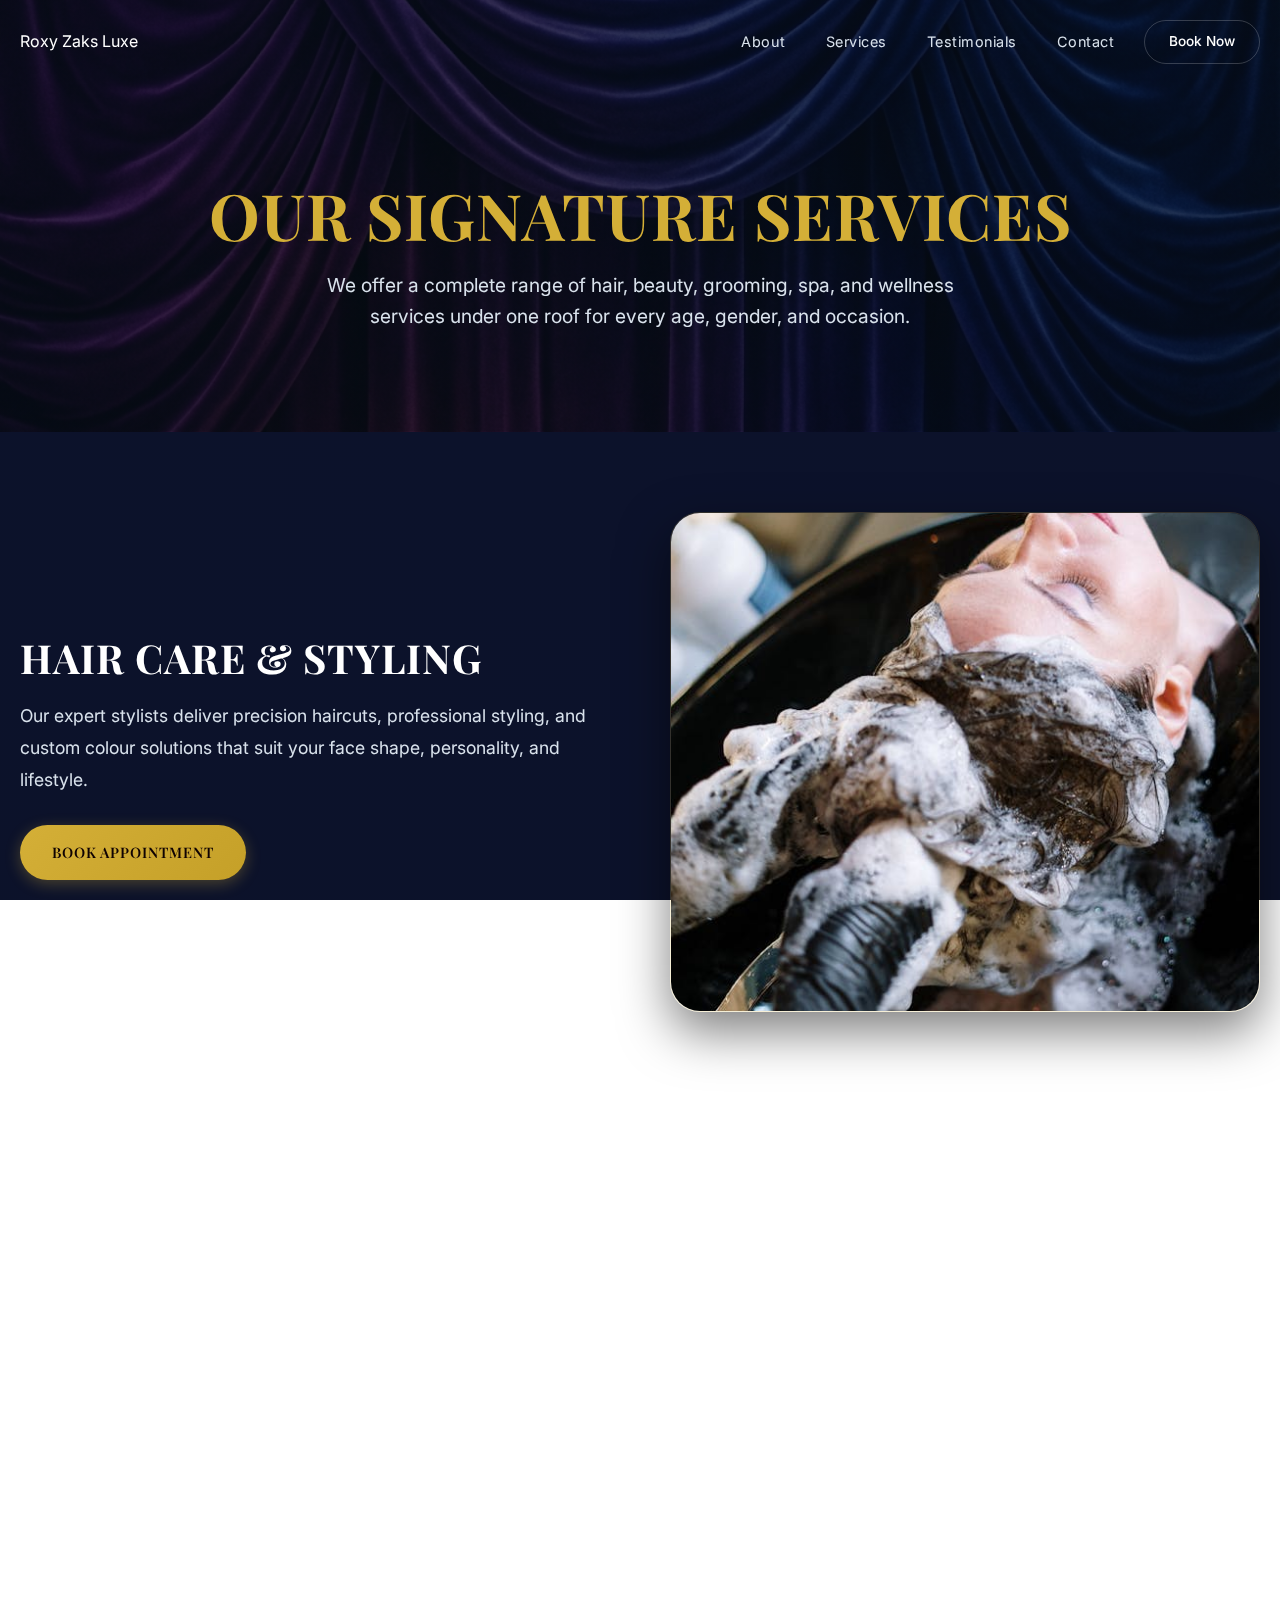
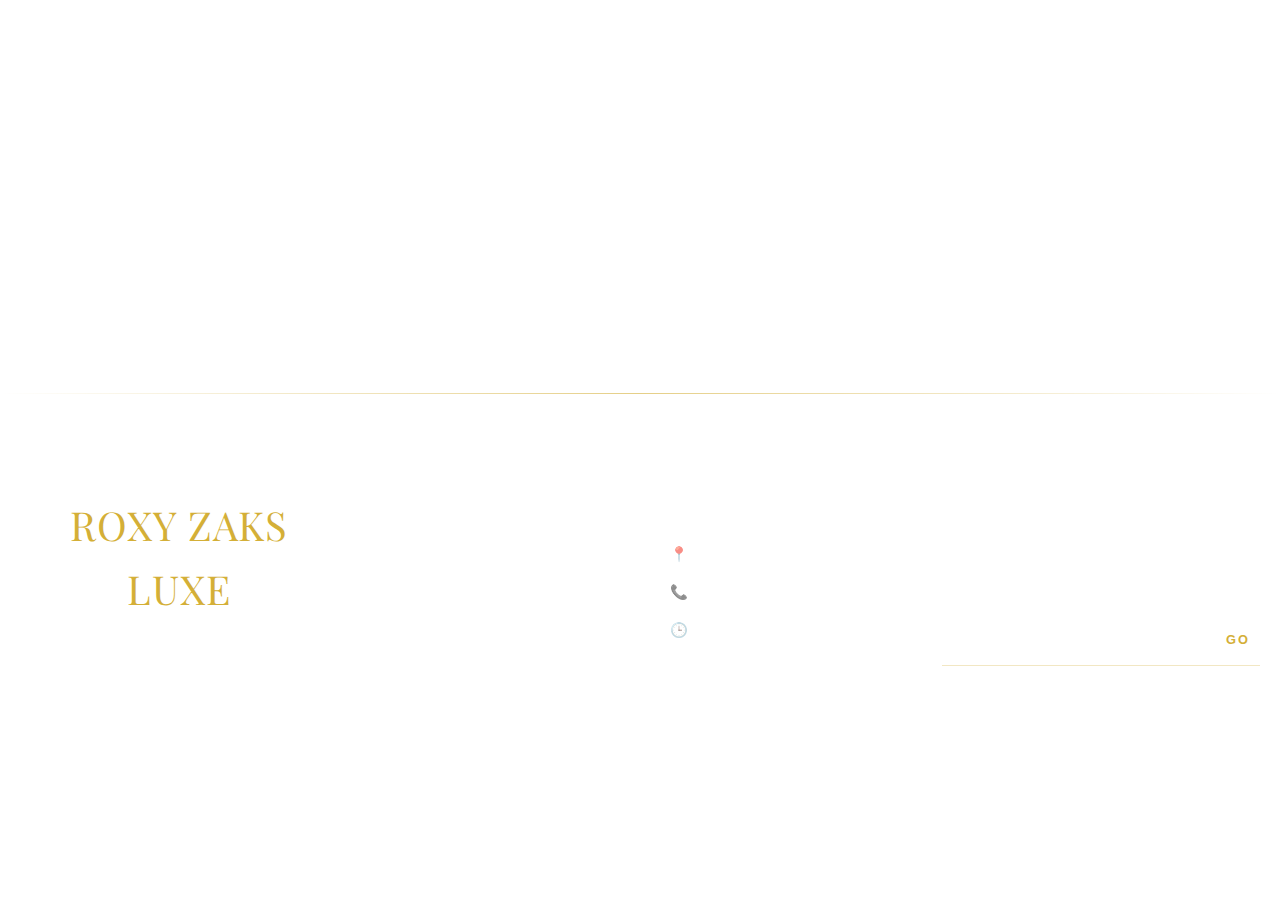
<file: services.html>
<!DOCTYPE html>
<html lang="en">

<head>
    <meta charset="UTF-8">
    <meta name="viewport" content="width=device-width, initial-scale=1.0">
    <title>Our Signature Services - Roxy Zaks Luxe</title>
    <meta name="description"
        content="Explore our complete range of premium hair, beauty, grooming, spa, and wellness services.">

    <!-- Fonts -->
    <link rel="preconnect" href="https://fonts.googleapis.com">
    <link rel="preconnect" href="https://fonts.gstatic.com" crossorigin>
    <link
        href="https://fonts.googleapis.com/css2?family=DM+Sans:wght@400;500;700&family=Inter:wght@300;400;500;600&family=Playfair+Display:ital,wght@0,400..900;1,400..900&display=swap"
        rel="stylesheet">

    <!-- Styles -->
    <link rel="stylesheet" href="style.css">
    <style>
        /* Specific Styles for Services Page */
        .services-hero {
            padding: 180px 0 100px;
            text-align: center;
            /* Custom Image Background */
            background: linear-gradient(rgba(6, 14, 23, 0.7), rgba(6, 14, 23, 0.7)), url('assets/images/services-bg.png');
            background-size: cover;
            background-position: center;
            background-attachment: fixed;
        }

        .services-hero h1 {
            font-size: 4rem;
            color: var(--color-accent);
            margin-bottom: 20px;
        }

        .services-hero p {
            max-width: 700px;
            margin: 0 auto;
            font-size: 1.2rem;
            color: var(--color-text-secondary);
        }

        .service-detail-section {
            padding: 80px 0;
            background-color: transparent;
            /* Allow body gradient to show */
        }

        .service-row {
            display: flex;
            align-items: center;
            gap: 60px;
            margin-bottom: 100px;
        }

        .service-row:nth-child(even) {
            flex-direction: row-reverse;
        }

        .service-detail-content {
            flex: 1;
        }

        .service-detail-content h3 {
            font-size: 2.5rem;
            color: var(--color-white);
            margin-bottom: 20px;
            position: relative;
        }

        .service-detail-content p {
            font-size: 1.1rem;
            color: var(--color-text-secondary);
            line-height: 1.8;
            margin-bottom: 30px;
        }

        .service-detail-image {
            flex: 1;
            height: 500px;
            position: relative;
        }

        .service-detail-image img {
            width: 100%;
            height: 100%;
            object-fit: cover;
            border-radius: 30px;
            box-shadow: 0 20px 50px rgba(0, 0, 0, 0.5);
            border: 1px solid rgba(212, 175, 55, 0.2);
        }

        @media (max-width: 900px) {

            .service-row,
            .service-row:nth-child(even) {
                flex-direction: column;
                gap: 40px;
            }

            .service-detail-image {
                width: 100%;
                height: 300px;
            }

            .services-hero h1 {
                font-size: 3rem;
            }
        }
    </style>
</head>

<body>

    <!-- Header -->
    <header>
        <div class="container nav-container">
            <a href="index.html" class="logo">Roxy Zaks Luxe</a>
            <nav class="nav-center">
                <ul class="nav-links">
                    <li><a href="index.html#about">About</a></li>
                    <li><a href="services.html" class="active">Services</a></li>
                    <li><a href="index.html#testimonials">Testimonials</a></li>
                    <li><a href="index.html#contact">Contact</a></li>
                </ul>
            </nav>
            <div class="nav-right">
                <a href="#booking" class="btn-navbar">Book Now</a>
                <div class="mobile-menu-btn">☰</div>
            </div>
        </div>
    </header>

    <!-- Services Hero -->
    <section class="services-hero fade-up">
        <div class="container">
            <h1>Our Signature Services</h1>
            <p>We offer a complete range of hair, beauty, grooming, spa, and wellness services under one roof for every
                age, gender, and occasion.</p>
        </div>
    </section>

    <!-- Services List -->
    <section class="service-detail-section">
        <div class="container">

            <!-- Hair Care & Styling -->
            <div class="service-row fade-up">
                <div class="service-detail-content">
                    <h3>Hair Care & Styling</h3>
                    <p>Our expert stylists deliver precision haircuts, professional styling, and custom colour solutions
                        that suit your face shape, personality, and lifestyle.</p>
                    <a href="#booking" class="btn btn-gold">Book Appointment</a>
                </div>
                <div class="service-detail-image">
                    <img src="assets/images/service-hair.jpg" alt="Hair Care">
                </div>
            </div>

            <!-- Hair Treatments -->
            <div class="service-row fade-up">
                <div class="service-detail-content">
                    <h3>Hair Treatments</h3>
                    <p>Revive and repair your hair with advanced treatments designed to restore strength, shine, and
                        manageability.</p>
                    <a href="#booking" class="btn btn-gold">Book Appointment</a>
                </div>
                <div class="service-detail-image">
                    <img src="assets/images/service-body.jpg" alt="Hair Treatments">
                    <!-- Reusing placeholder if needed, or specific one -->
                </div>
            </div>

            <!-- Beauty & Makeup -->
            <div class="service-row fade-up">
                <div class="service-detail-content">
                    <h3>Beauty & Makeup</h3>
                    <p>Enhance your natural beauty with professional makeup and skincare services tailored for every
                        occasion.</p>
                    <a href="#booking" class="btn btn-gold">Book Appointment</a>
                </div>
                <div class="service-detail-image">
                    <img src="assets/images/service-facial.jpg" alt="Beauty & Makeup">
                </div>
            </div>

            <!-- Spa & Wellness -->
            <div class="service-row fade-up">
                <div class="service-detail-content">
                    <h3>Spa & Wellness</h3>
                    <p>Relax and recharge with our therapeutic spa services designed to relieve stress and rejuvenate
                        your body and mind.</p>
                    <a href="#booking" class="btn btn-gold">Book Appointment</a>
                </div>
                <div class="service-detail-image">
                    <img src="assets/images/service-nail.jpg" alt="Spa & Wellness">
                </div>
            </div>

            <!-- Grooming Services -->
            <div class="service-row fade-up">
                <div class="service-detail-content">
                    <h3>Grooming Services</h3>
                    <p>Our exceptional grooming services focus on clean, confident, and modern looks as the preference.
                    </p>
                    <a href="#booking" class="btn btn-gold">Book Appointment</a>
                </div>
                <div class="service-detail-image">
                    <img src="assets/images/hero-poster.jpg" alt="Grooming Services">
                </div>
            </div>

        </div>
    </section>

    <!-- Premium Footer -->
    <footer class="premium-footer">
        <div class="container">
            <div class="footer-grid">
                <!-- Col 1: Brand -->
                <div class="footer-col">
                    <a href="index.html" class="footer-logo">Roxy Zaks Luxe</a>
                    <p class="footer-desc">Experience the pinnacle of hair and beauty luxury. Where artistry meets
                        relaxation, 24 hours a day.</p>
                </div>

                <!-- Col 2: Quick Links -->
                <div class="footer-col">
                    <h4>Explore</h4>
                    <ul class="footer-links">
                        <li><a href="index.html#about">About Us</a></li>
                        <li><a href="services.html">Our Services</a></li>
                        <li><a href="index.html#locations">Locations</a></li>
                        <li><a href="index.html#contact">Contact</a></li>
                    </ul>
                </div>

                <!-- Col 3: Contact & Hours -->
                <div class="footer-col footer-contact">
                    <h4>Visit Us</h4>
                    <p>📍 Mavoor Road, Kozhikode</p>
                    <p>📞 95449 34422</p>
                    <p>🕒 Open 24/7</p>
                </div>

                <!-- Col 4: Newsletter -->
                <div class="footer-col">
                    <h4>Stay Connected</h4>
                    <p class="footer-desc">Subscribe for exclusive offers and beauty tips.</p>
                    <form class="newsletter-form" onsubmit="event.preventDefault(); alert('Subscribed!');">
                        <input type="email" placeholder="Your Email" class="newsletter-input" required>
                        <button type="submit" class="btn-small-gold">Go</button>
                    </form>
                </div>
            </div>

            <div class="footer-bottom">
                <p>&copy; 2024 Roxy Zaks Luxe Salon. All Rights Reserved.</p>
            </div>
        </div>
    </footer>

    <!-- Booking Modal -->
    <div id="bookingModal" class="modal">
        <div class="modal-content">
            <span class="close-modal">&times;</span>
            <h2 class="modal-title">Book Your Experience</h2>
            <form id="bookingForm">
                <div class="form-group">
                    <label for="name">Full Name</label>
                    <input type="text" id="name" class="form-control" placeholder="Your Name" required>
                </div>
                <div class="form-group">
                    <label for="phone">Phone Number</label>
                    <input type="tel" id="phone" class="form-control" placeholder="Your Number" required>
                </div>
                <div class="form-group">
                    <label for="service">Service</label>
                    <select id="service" class="form-control">
                        <option value="Hair Cut & Styling">Hair Cut & Styling</option>
                        <option value="Hair Treatment">Hair Treatment</option>
                        <option value="Beauty & Makeup">Beauty & Makeup</option>
                        <option value="Spa & Wellness">Spa & Wellness</option>
                        <option value="Other">Other</option>
                    </select>
                </div>
                <div class="form-group">
                    <label for="date">Preferred Date</label>
                    <input type="date" id="date" class="form-control" required>
                </div>
                <button type="submit" class="btn btn-gold btn-submit">Submit Request</button>
            </form>
        </div>
    </div>

    <script src="script.js"></script>
</body>

</html>
</file>
<file: style.css>
/* 
   Roxy Zaks Luxe Salon - Luxury Design System 
   Inspired by kellsalon.com
*/

:root {
  /* Colors - Dark Navy & Gold Theme */
  --color-bg-primary: #060e17;
  /* Deep Navy (Almost Black) */
  --color-bg-secondary: #102a43;
  /* Rich Navy Highlight */
  --color-text-primary: #ffffff;
  --color-text-secondary: #d9e2ec;
  /* Soft Blue-Grey Text */
  --color-accent: #d4af37;
  /* Pure Gold */
  --color-accent-light: #f5e1a4;
  /* Light Gold */
  --color-dark: #060e17;
  /* Base Dark Panel */
  --color-white: #ffffff;
  --color-border: rgba(212, 175, 55, 0.4);
  /* Stronger Gold Border for contrast */

  /* Typography */
  --font-heading: 'Playfair Display', serif;
  /* Premium Font */
  --font-body: 'Inter', sans-serif;

  /* Spacing */
  --spacing-container: 120px;
  --spacing-section: 120px;
  /* Increased for Luxury breathing room */
}

/* Reset & Base */
* {
  box-sizing: border-box;
  margin: 0;
  padding: 0;
}



body {
  font-family: var(--font-body);
  /* Global Gradient Background */
  background: radial-gradient(circle at 40% 50%, #0c122b 0%, #0c122a 100%);
  background-attachment: fixed;
  color: var(--color-text-primary);
  line-height: 1.6;
  overflow-x: hidden;
  width: 100%;
  min-height: 100vh;
  /* Ensure width constraint */
}

html {
  overflow-x: hidden;
  /* Double safety */
}

h1,
h2,
h3,
h4,
h5,
h6 {
  font-family: var(--font-heading);
  font-weight: 700;
  /* Bold for impact */
  color: var(--color-text-primary);
  line-height: 1.1;
  text-transform: uppercase;
  /* Requested Capital Letters */
  letter-spacing: 1px;
}

a {
  text-decoration: none;
  color: inherit;
  transition: opacity 0.3s ease;
}

/* Utilities */
.container {
  max-width: 1280px;
  margin: 0 auto;
  padding: 0 20px;
}

.section {
  padding: var(--spacing-section) 0;
}

.text-center {
  text-align: center;
}

.uppercase {
  text-transform: uppercase;
  letter-spacing: 2px;
  font-size: 0.9rem;
}

/* Buttons */
.btn {
  display: inline-block;
  padding: 16px 32px;
  border-radius: 30px;
  font-family: var(--font-heading);
  font-weight: 500;
  text-transform: uppercase;
  letter-spacing: 1px;
  font-size: 0.9rem;
  transition: all 0.3s ease;
  cursor: pointer;
}

.btn:hover {
  transform: translateY(-3px);
  /* Consistent lift for all buttons */
  box-shadow: 0 10px 20px rgba(0, 0, 0, 0.1);
  /* Subtle shadow on lift */
}

.btn-primary {
  background-color: var(--color-dark);
  color: var(--color-white);
  border: 1px solid var(--color-dark);
}

.btn-primary:hover {
  background-color: transparent;
  color: var(--color-dark);
}

.btn-outline {
  background-color: transparent;
  border: 1px solid var(--color-dark);
  color: var(--color-dark);
}

/* Gold Button */
.btn-gold {
  background: linear-gradient(135deg, #d4af37 0%, #c5a028 100%);
  color: #0f0202;
  border: none;
  font-weight: 600;
  box-shadow: 0 4px 15px rgba(212, 175, 55, 0.3);
  position: relative;
  overflow: hidden;
  z-index: 1;
}

.btn-gold::before {
  content: '';
  position: absolute;
  top: 0;
  left: 0;
  width: 100%;
  height: 100%;
  background: linear-gradient(135deg, #e6cfa3 0%, #d4af37 100%);
  z-index: -1;
  transition: opacity 0.4s ease;
  opacity: 0;
}

.btn-gold:hover {
  transform: translateY(-3px);
  box-shadow: 0 10px 30px rgba(212, 175, 55, 0.4);
  color: #0f0202;
}

.btn-gold:hover::before {
  opacity: 1;
}

header {
  position: fixed;
  top: 0;
  width: 100%;
  background-color: transparent;
  /* backdrop-filter: blur(0px); Removed for performance */
  z-index: 1000;
  border-bottom: none;
  padding: 20px 0;
  transition: background-color 0.3s ease;
}

header.scrolled {
  background-color: rgba(15, 2, 2, 0.5);
  /* Lighter/Transparent Glass */
  /* High transparency "Glass" */
  backdrop-filter: blur(12px);
  /* Strong blur to keep text readable */
  border-bottom: 1px solid rgba(212, 175, 55, 0.1);
  /* Subtle gold border */
}

.nav-container {
  display: flex;
  justify-content: space-between;
  align-items: center;
  height: auto;
}

.logo {
  display: flex;
  align-items: center;
}

.logo-img {
  height: 50px;
  /* Adjust based on navbar height */
  width: auto;
  /* Gold Filter to ensure any PNG turns into a luxurious gold */
  filter: brightness(0) saturate(100%) invert(76%) sepia(35%) saturate(798%) hue-rotate(359deg) brightness(92%) contrast(89%);
  transition: transform 0.3s ease;
  border: 1px solid var(--color-accent);
  padding: 5px;
  border-radius: 5px;
}

.logo:hover .logo-img {
  transform: scale(1.05);
  filter: brightness(0) saturate(100%) invert(86%) sepia(15%) saturate(998%) hue-rotate(339deg) brightness(102%) contrast(99%);
  /* Brighter gold on hover */
}

.nav-center {
  flex: 1;
  display: flex;
  justify-content: flex-end;
  padding-right: 30px;
}

.nav-links {
  display: flex;
  gap: 40px;
  list-style: none;
  /* No dots */
}

.nav-links a {
  font-size: 0.9rem;
  font-weight: 400;
  color: var(--color-text-secondary);
  transition: color 0.3s ease;
  letter-spacing: 0.5px;
  /* Added for clarity */
}

.nav-links a:hover {
  color: var(--color-text-primary);
}

.nav-links a::after {
  display: none;
}

.nav-right {
  display: flex;
  align-items: center;
  gap: 20px;
}

.btn-navbar {
  display: inline-block;
  padding: 10px 24px;
  border-radius: 50px;
  border: 1px solid rgba(255, 255, 255, 0.2);
  color: var(--color-white);
  font-size: 0.85rem;
  font-weight: 500;
  transition: all 0.3s ease;
}

.btn-navbar:hover {
  background-color: var(--color-white);
  color: var(--color-dark);
  border-color: var(--color-white);
}

/* Mobile Menu Toggle */
.mobile-menu-btn {
  display: none;
  font-size: 1.5rem;
  cursor: pointer;
  color: var(--color-text-primary);
  z-index: 1001;
  /* Ensure above active menu */
}

/* Responsive Nav Logic */
@media (max-width: 900px) {
  .mobile-menu-btn {
    display: block;
  }

  .nav-center {
    position: fixed;
    top: 0;
    right: 0;
    height: 100vh;
    width: 300px;
    background: rgba(6, 14, 23, 0.95);
    backdrop-filter: blur(20px);
    border-left: 1px solid rgba(212, 175, 55, 0.2);
    transform: translateX(100%);
    /* Hidden by default */
    transition: transform 0.4s cubic-bezier(0.4, 0, 0.2, 1);
    z-index: 999;
    padding-top: 100px;
    display: block;
    /* Override flex */
  }

  .nav-center.active {
    transform: translateX(0);
    /* Slide in */
    box-shadow: -10px 0 30px rgba(0, 0, 0, 0.5);
  }

  .nav-links {
    flex-direction: column;
    gap: 30px;
    align-items: center;
    width: 100%;
  }

  .nav-links a {
    font-size: 1.2rem;
    color: var(--color-white);
  }
}

/* Hero Section */
.hero {
  min-height: 100vh;
  display: flex;
  align-items: center;
  position: relative;
  overflow: hidden;
  /* background-color: var(--color-bg-primary); */
}

.video-background {
  position: absolute;
  top: 0;
  left: 0;
  width: 100%;
  height: 100%;
  z-index: 0;
}

.video-background video {
  width: 100%;
  height: 100%;
  object-fit: cover;
}

.video-overlay {
  position: absolute;
  top: 0;
  left: 0;
  width: 100%;
  height: 100%;
  background: linear-gradient(to right, rgba(6, 14, 23, 0.9), rgba(6, 14, 23, 0.4));
  /* Gradient to ensure text readability */
  z-index: 1;
}


/* Hero Section - Right Aligned Video */
/* --- High-Fashion Hero Theme --- */

.hero {
  position: relative;
  min-height: 100vh;
  display: flex;
  align-items: center;
  overflow: hidden;
  /* Deep Midnight Blue/Purple Gradient Background */
  /* background: radial-gradient(circle at 40% 50%, #2a1b3d 0%, #0a0510 100%); */
  padding-top: 80px;
}

/* Background Blue Tint (optional extra depth) */
.hero-background-blue {
  position: absolute;
  top: 0;
  left: 0;
  width: 100%;
  height: 100%;
  background-image: url('./assets/images/image.png');
  /* If user provides bg */
  background-size: cover;
  background-position: center;
  opacity: 0.6;
  z-index: 0;
}

.hero-content-split {
  display: grid;
  grid-template-columns: 1fr 1fr;
  /* Split Layout */
  width: 100%;
  max-width: 1300px;
  margin: 0 auto;
  align-items: center;
  position: relative;
  z-index: 2;
  padding: 0 40px;
  gap: 60px;
}

/* --- Fashion Typography --- */

.hero-text-fashion {
  text-align: left;
}

.fashion-title {
  font-family: 'Playfair Display', serif;
  /* Elegant Serif */
  font-size: 5rem;
  line-height: 1.0;
  margin-bottom: 40px;
  text-transform: uppercase;
}

.line-gold {
  display: block;
  color: #cda45e;
  /* Matte Gold from reference */
  background: linear-gradient(135deg, #e4c585 0%, #cda45e 100%);
  -webkit-background-clip: text;
  background-clip: text;
  -webkit-text-fill-color: transparent;
  margin-bottom: 10px;
}

.line-white {
  display: block;
  color: #fff;
  font-weight: 400;
  /* Thinner elegant look */
}

/* --- Rectangular Buttons --- */
.hero-buttons {
  display: flex;
  gap: 20px;
}

.btn-gold-rect {
  background: #cda45e;
  color: #000;
  padding: 15px 35px;
  font-family: 'Inter', sans-serif;
  font-weight: 600;
  text-transform: uppercase;
  font-size: 0.9rem;
  letter-spacing: 1px;
  border: none;
  transition: all 0.3s ease;
  cursor: pointer;
  /* Sharp corners as per reference */
  border-radius: 2px;
}

.btn-gold-rect:hover {
  background: #fff;
  color: #000;
  box-shadow: 0 0 20px rgba(205, 164, 94, 0.4);
}

.btn-outline-rect {
  background: transparent;
  color: #fff;
  border: 1px solid rgba(255, 255, 255, 0.3);
  padding: 15px 35px;
  font-family: 'Inter', sans-serif;
  font-weight: 500;
  text-transform: uppercase;
  font-size: 0.9rem;
  letter-spacing: 1px;
  transition: all 0.3s ease;
  border-radius: 2px;
}

.btn-outline-rect:hover {
  border-color: #cda45e;
  color: #cda45e;
}

/* --- 3D Flying Video Card --- */
.hero-video-3d {
  perspective: 1500px;
  /* Deep perspective */
  display: flex;
  justify-content: center;
}

.video-card-3d {
  width: 100%;
  max-width: 600px;
  aspect-ratio: 16/9;
  position: relative;
  /* The Magic 3D Rotate */
  transform: rotateY(-10deg) rotateX(2deg) scale(1.02);
  transform-style: preserve-3d;
  box-shadow: -30px 30px 60px rgba(0, 0, 0, 0.5),
    inset 0 0 0 2px rgba(255, 255, 255, 0.1);
  /* Outer shadow + Inner glass border */
  border-radius: 10px;
  transition: transform 0.5s ease-out;
  cursor: pointer;
  background: #000;
}

.video-card-3d:hover {
  transform: rotateY(0deg) rotateX(0deg) scale(1.02);
  /* Straighten slightly on hover */
  box-shadow: -20px 20px 40px rgba(0, 0, 0, 0.4),
    0 0 30px rgba(205, 164, 94, 0.3);
  /* Gold Glow */
}

.video-card-3d video {
  width: 100%;
  height: 100%;
  object-fit: cover;
  border-radius: 10px;
  border: 1px solid rgba(205, 164, 94, 0.5);
}

.video-card-3d::after {
  content: '';
  position: absolute;
  top: 0;
  left: 0;
  width: 100%;
  height: 100%;
  background: linear-gradient(135deg, rgba(10, 40, 100, 0.4) 0%, rgba(20, 20, 60, 0.1) 100%);
  border-radius: 10px;
  z-index: 1;
  pointer-events: none;
}

/* Play Icon Overlay */
.play-icon-3d {
  position: absolute;
  top: 50%;
  left: 50%;
  transform: translate(-50%, -50%) translateZ(50px);
  /* Float above */
  width: 60px;
  height: 60px;
  background: rgba(255, 255, 255, 0.2);
  backdrop-filter: blur(5px);
  border-radius: 50%;
  display: flex;
  justify-content: center;
  align-items: center;
  border: 1px solid rgba(255, 255, 255, 0.5);
  pointer-events: none;
  z-index: 10;
}

.play-icon-3d::after {
  content: '';
  width: 0;
  height: 0;
  border-top: 10px solid transparent;
  border-bottom: 10px solid transparent;
  border-left: 15px solid #fff;
  margin-left: 5px;
}

/* Responsive */
@media (max-width: 1024px) {
  .hero-content {
    grid-template-columns: 1fr;
    /* Stack */
    text-align: center;
    padding-top: 40px;
  }

  .hero-text {
    text-align: center;
    order: 2;
    width: 100%;
    /* Reset to full width on mobile/tablet */
    max-width: 100%;
    align-items: center;
    /* Center align flex items if any */
  }

  .hero-media {
    order: 1;
    margin-bottom: 40px;
  }

  .video-frame {
    width: 100%;
    height: auto;
    aspect-ratio: 16 / 9;
    /* Enforce Landscape Ratio on Mobile */
    border-radius: 20px;
    /* Match Desktop Premium Style */
    max-width: 100%;
  }

  .hero-buttons {
    justify-content: center;
  }

  .hero h1 {
    font-size: 3rem;
  }
}

/* Responsive Button Adjustments */
@media (max-width: 480px) {
  .hero-buttons {
    flex-direction: row !important;
    /* Force Side-by-Side */
    width: 100%;
    gap: 8px;
    /* Minimal gap */
    justify-content: center;
    padding: 0 10px;
    /* Prevent edge touching */
  }

  /* Target specific buttons to ensure override */
  .hero-buttons .btn-gold,
  .hero-buttons .btn-outline {
    width: auto !important;
    flex: 1;
    /* Equal flexible width */
    padding: 12px 10px !important;
    /* Comfortable padding */
    font-size: 0.8rem !important;
    /* Legible premium size */
    white-space: nowrap;
    height: 44px;
    /* Standard touch target */
    display: flex;
    justify-content: center;
    align-items: center;
  }

  /* Smooth Reading adjustments */
  .hero h1 {
    font-size: 2.2rem;
    /* Much smaller for mobile reading */
    line-height: 1.2;
    margin-bottom: 20px;
  }

  .hero-subtitle {
    font-size: 1rem;
    margin-bottom: 20px;
  }
}

.btn-peach:hover {
  background-color: #e5c1a0;
  transform: translateY(-2px);
}

.btn-outline-light {
  display: inline-block;
  padding: 16px 32px;
  border-radius: 30px;
  font-family: var(--font-heading);
  font-weight: 500;
  font-size: 0.9rem;
  color: var(--color-white);
  border: 1px solid rgba(255, 255, 255, 0.3);
  transition: all 0.3s ease;
}

.btn-outline-light:hover {
  background-color: rgba(255, 255, 255, 0.1);
  border-color: var(--color-white);
}

/* Removed .hero-media and .video-container as they are no longer used */

/* Decorative Sun/Flower Icon (approximation) */
.hero-media::before {
  content: '☀';
  font-size: 4rem;
  color: #ffcc00;
  position: absolute;
  bottom: 0px;
  left: -20px;
  z-index: 10;
  animation: spin 10s linear infinite;
  background-color: #fff;
  border-radius: 50%;
  width: 80px;
  height: 80px;
  display: flex;
  justify-content: center;
  align-items: center;
  box-shadow: 0 4px 10px rgba(0, 0, 0, 0.05);
}

@keyframes spin {
  from {
    transform: rotate(0deg);
  }

  to {
    transform: rotate(360deg);
  }
}

/* Responsive */
@media (max-width: 900px) {
  .hero-grid {
    grid-template-columns: 1fr;
    text-align: center;
  }

  .hero-text {
    max-width: 100%;
    margin-bottom: 40px;
  }

  .hero-buttons {
    justify-content: center;
  }

  .hero h1 {
    font-size: 3rem;
  }

  .video-container {
    max-width: 100%;
  }
}


/* Brand Partners */
.brands-section {
  padding: 40px 0;
  overflow: hidden;
  overflow: hidden;
  background-color: transparent;
}

.brands-marquee {
  width: 100%;
  overflow: hidden;
  white-space: nowrap;
  mask-image: linear-gradient(to right, transparent, black 10%, black 90%, transparent);
}

.brands-track {
  display: inline-flex;
  gap: 80px;
  animation: scroll 30s linear infinite;
  align-items: center;
  /* will-change removed to reduce memory usage */
}

/* Services Section */
.services-section {
  padding: 100px 0;
  /* Custom Image Background */
  background: linear-gradient(rgba(6, 14, 23, 0.8), rgba(6, 14, 23, 0.8)), url('./assets/images/services-bg.png');
  background-size: cover;
  background-position: center;
  background-attachment: fixed;
  overflow: hidden;
}

.services-track {
  display: flex;
  gap: 30px;
  width: max-content;
  animation: scroll-left 40s linear infinite;
  padding-left: 20px;
  /* will-change removed to reduce memory usage */
}

/* Pause animation on hover */
.services-track:hover {
  animation-play-state: paused;
}

.service-card-modern {
  width: 350px;
  height: 450px;
  border-radius: 30px;
  overflow: hidden;
  position: relative;
  box-shadow: 0 10px 30px rgba(0, 0, 0, 0.05);
  flex-shrink: 0;
  transition: transform 0.3s ease;
}

.service-card-modern:hover {
  transform: translateY(-10px);
}

.service-card-modern img {
  width: 100%;
  height: 100%;
  object-fit: cover;
  filter: grayscale(100%);
  transition: filter 0.5s ease, transform 0.5s ease;
}

.service-card-modern:hover img {
  filter: grayscale(0%);
  transform: scale(1.05);
}


.service-overlay {
  position: absolute;
  bottom: 30px;
  left: 0;
  width: 100%;
  display: flex;
  justify-content: center;
  z-index: 2;
}

.pill-btn {
  background-color: rgba(255, 255, 255, 0.2);
  backdrop-filter: blur(10px);
  border: 1px solid rgba(255, 255, 255, 0.4);
  color: var(--color-white);
  padding: 12px 30px;
  border-radius: 50px;
  font-family: var(--font-heading);
  font-size: 1.1rem;
  cursor: pointer;
  transition: background-color 0.3s ease, color 0.3s ease;
  text-transform: capitalize;
  text-decoration: none;
  font-weight: 500;
}

.service-card-modern:hover .pill-btn {
  background-color: var(--color-white);
  color: var(--color-dark);
}

/* Premium About Us Section */
/* Premium About Us Section */
.about-section {
  padding: 120px 0;
  /* Curtain 2 */
  background: linear-gradient(rgba(16, 42, 67, 0.9), rgba(6, 14, 23, 0.9)), url('./assets/images/curtain-bg-2.png');
  background-size: cover;
  background-position: center;
  background-attachment: fixed;
  color: var(--color-white);
  overflow: hidden;
}



.about-container {
  display: flex;
  align-items: center;
  gap: 80px;
  position: relative;
}

.about-content {
  flex: 1;
  z-index: 2;
}

.about-label {
  display: inline-block;
  font-family: var(--font-heading);
  color: var(--color-accent);
  text-transform: uppercase;
  letter-spacing: 2px;
  font-size: 0.9rem;
  margin-bottom: 20px;
  position: relative;
  padding-left: 50px;
}

.about-label::before {
  content: '';
  position: absolute;
  left: 0;
  top: 50%;
  width: 40px;
  height: 1px;
  background-color: var(--color-accent);
}

.about-title-premium {
  font-family: var(--font-heading);
  font-size: 3.5rem;
  line-height: 1.2;
  margin-bottom: 30px;
  background: linear-gradient(135deg, #fff 0%, #eaddcf 100%);
  -webkit-background-clip: text;
  background-clip: text;
  -webkit-text-fill-color: transparent;

}

.about-desc-premium {
  font-size: 1.1rem;
  line-height: 1.8;
  color: rgba(255, 255, 255, 0.8);
  margin-bottom: 40px;
  font-weight: 300;
}

.about-image-wrapper {
  flex: 1;
  position: relative;
  height: 600px;
}

.about-img-main {
  width: 100%;
  height: 100%;
  object-fit: cover;
  border-radius: 20px;
  position: relative;
  z-index: 2;
  box-shadow: 0 20px 50px rgba(0, 0, 0, 0.5);
}

.about-img-border {
  position: absolute;
  top: 30px;
  left: 30px;
  width: 100%;
  height: 100%;
  border: 2px solid rgba(212, 175, 55, 0.3);
  border-radius: 20px;
  z-index: 1;
  transition: transform 0.6s ease;
}

.about-container:hover .about-img-border {
  transform: translate(15px, 15px);
}

@media (max-width: 900px) {
  .about-container {
    flex-direction: column;
    gap: 50px;
    text-align: center;
  }

  .about-label {
    padding-left: 0;
  }

  .about-label::before {
    display: none;
  }

  .about-title-premium {
    font-size: 2.5rem;
  }

  .about-image-wrapper {
    height: 400px;
    width: 100%;
  }

  .about-img-border {
    display: none;
    /* Simplify for mobile */
  }
}


/* Keyframes */

/* Keyframes - Hardware Accelerated */
@keyframes scroll {
  0% {
    transform: translate3d(0, 0, 0);
  }

  100% {
    transform: translate3d(-50%, 0, 0);
  }
}

@keyframes scroll-left {
  0% {
    transform: translate3d(0, 0, 0);
  }

  100% {
    transform: translate3d(-50%, 0, 0);
  }
}

/* Adjust based on track length */


/* About Section */
.about-section {
  text-align: center;
  padding-bottom: 0;
}

.about-title {
  font-size: 3rem;
  margin-bottom: 30px;
}

.about-description {
  max-width: 900px;
  margin: 0 auto 60px;
  font-size: 1.1rem;
  line-height: 1.8;
  color: var(--color-text-primary);
}

.team-image-container {
  width: 100%;
  border-radius: 30px 30px 0 0;
  overflow: hidden;
  margin-top: 40px;
  max-height: 600px;
  /* Adjust as needed */
}

.team-image {
  width: 100%;
  height: 100%;
  object-fit: cover;
  display: block;
}

/* Locations Section */
.locations-section {
  background-color: transparent;
  padding-top: 80px;
  padding-bottom: 80px;
}

.locations-title {
  font-size: 3rem;
  margin-bottom: 60px;
  color: var(--color-text-primary);
  /* White */
}

/* Locations Section - Horizontal Accordion */
.locations-section {
  background-color: transparent;
  padding: 100px 0;
}

.locations-title {
  font-size: 3.5rem;
  margin-bottom: 60px;
  color: var(--color-text-primary);
  text-shadow: 0 4px 10px rgba(0, 0, 0, 0.5);
}

.locations-accordion {
  display: flex;
  width: 100%;
  height: 600px;
  /* Tall enough for impact */
  gap: 10px;
  max-width: 1400px;
  /* Wider to allow stretch */
  margin: 0 auto;
}

.acc-item {
  position: relative;
  flex: 1;
  /* All items start equal */
  border-radius: 40px;
  overflow: hidden;
  cursor: pointer;
  transition: flex 0.6s cubic-bezier(0.25, 1, 0.5, 1);
  isolation: isolate;
  /* Create new stacking context */
  box-shadow: 0 10px 30px rgba(0, 0, 0, 0.3);
}

/* Hover State: The hovered item expands */
.acc-item:hover {
  flex: 3;
  /* Be 3x wider than others */
}

/* Background Image */
.acc-bg {
  position: absolute;
  top: 0;
  left: 0;
  width: 100%;
  height: 100%;
  object-fit: cover;
  z-index: -1;
  filter: brightness(0.6) grayscale(100%);
  /* Dark & Grayscale initially */
  transition: filter 0.6s ease, transform 0.6s ease;
}

.acc-item:hover .acc-bg {
  filter: brightness(0.8) grayscale(0%);
  /* Colorize and brighten on hover */
  transform: scale(1.05);
  /* Subtle zoom */
}

/* Content Container */
.acc-content {
  position: absolute;
  bottom: 0;
  left: 0;
  width: 100%;
  padding: 40px;
  background: linear-gradient(to top, rgba(0, 0, 0, 0.9), transparent);
  color: var(--color-white);
  transform: translateY(0);
  transition: all 0.5s ease;
  /* Alignment Fixes */
  display: flex;
  flex-direction: column;
  justify-content: flex-end;
  align-items: flex-start;
  text-align: left;
}

/* Header (Always Visible) */
.acc-header {
  display: flex;
  align-items: center;
  gap: 15px;
  margin-bottom: 10px;
  white-space: nowrap;
  /* Prevent breaking when compressed */
}

.acc-num {
  font-size: 1.2rem;
  font-family: var(--font-heading);
  color: var(--color-accent);
  /* Gold number */
  border: 1px solid var(--color-accent);
  border-radius: 50%;
  width: 40px;
  height: 40px;
  display: flex;
  justify-content: center;
  align-items: center;
}

.acc-header h3 {
  font-size: 1.8rem;
  margin: 0;
  text-transform: uppercase;
  letter-spacing: 1px;
  transform-origin: left;
  transition: all 0.5s ease;

  /* Hidden by default */
  opacity: 0;
  max-width: 0;
  overflow: hidden;
  white-space: nowrap;
}

/* Show on hover or active */
.acc-item:hover .acc-header h3,
.acc-item.active .acc-header h3 {
  opacity: 1;
  max-width: 300px;
  /* Animate width revealing */
  margin-left: 10px;
}

/* Content Body (Hidden initially or very standard) */
.acc-body {
  max-height: 0;
  overflow: hidden;
  opacity: 0;
  transition: all 0.5s ease;
}

.acc-body p {
  font-size: 1rem;
  color: rgba(255, 255, 255, 0.9);
  margin-bottom: 20px;
  line-height: 1.6;
  max-width: 400px;
}

/* Expansion Logic */
.acc-item:hover .acc-body {
  max-height: 200px;
  opacity: 1;
  margin-top: 20px;
}

.btn-location-visit {
  display: inline-block;
  color: var(--color-accent);
  font-weight: 600;
  text-transform: uppercase;
  letter-spacing: 1px;
  font-size: 0.9rem;
  border-bottom: 1px solid var(--color-accent);
  padding-bottom: 5px;
}

.btn-location-visit:hover {
  color: var(--color-white);
  border-color: var(--color-white);
}


/* Hack for non-hovered items (Mobile Touch) or Default Active State? 
   Actually, CSS 'hover' works for desktop. 
   For visuals, maybe make the header Vertical when compressed? 
*/

/* If compressed, rotate text? Hard to detect 'compressed' without JS or :not(:hover). */
/* Let's keep it simple: Just squashed text is okay, OR we use writing-mode for compressed? */
/* A cleaner approach is to hide the title when REALLY small, but flexbox usually handles resizing nicely. 
   We will rely on the expansion.
*/


/* Responsive Stack for Mobile */
@media (max-width: 900px) {
  .locations-accordion {
    flex-direction: column;
    height: auto;
  }

  .acc-item {
    width: 100%;
    height: 120px;
    /* Collapsed height */
    flex: none;
    /* Disable flex growing logic for height if we want accordion stack */
    /* OR keep flex growing but in column direction */
  }

  /* Vertical Accordion on Mobile */
  .locations-accordion {
    height: 600px;
    flex-direction: column;
  }

  .acc-item {
    width: 100%;
    flex: 1;
  }

  .acc-item:hover {
    flex: 3;
  }

  .acc-header h3 {
    font-size: 1.5rem;
  }
}

@media (max-width: 600px) {

  /* On very small screens, maybe just stack them normally without accordion effect? 
       Or keep vertical accordion, it's nice. */
  .locations-title {
    font-size: 2.5rem;
  }
}




/* Highlights Section (Why Us) */
/* Highlights Section (Why Us) - Premium Redesign */
.highlights-section {
  background: linear-gradient(rgba(6, 14, 23, 0.85), rgba(6, 14, 23, 0.85)), url('./assets/images/curtain-bg-2.png');
  background-size: cover;
  background-position: center;
  background-attachment: fixed;
  /* subtle radial for depth */
  position: relative;
  padding: 100px 0;
  overflow: hidden;
}

/* Decorative backdrop glow */
.highlights-section::before {
  content: '';
  position: absolute;
  top: 50%;
  left: 50%;
  transform: translate(-50%, -50%);
  width: 600px;
  height: 600px;
  background: radial-gradient(circle, rgba(212, 175, 55, 0.05) 0%, transparent 70%);
  border-radius: 50%;
  z-index: 0;
}

.highlights-title {
  font-size: 3.5rem;
  margin-bottom: 80px;
  color: var(--color-accent);
  /* Gold Title */
  text-transform: uppercase;
  letter-spacing: 2px;
  position: relative;
  z-index: 1;
  text-shadow: 0 4px 15px rgba(212, 175, 55, 0.2);
}

.highlights-grid {
  display: grid;
  grid-template-columns: repeat(auto-fit, minmax(280px, 1fr));
  gap: 30px;
  position: relative;
  z-index: 1;
  perspective: 1000px;
  /* For subtle 3D hover effects */
}

/* Glassmorphism Card */
.highlight-card {
  background: rgba(255, 255, 255, 0.03);
  /* Very subtle glass */
  backdrop-filter: blur(10px);
  -webkit-backdrop-filter: blur(10px);
  border: 1px solid rgba(212, 175, 55, 0.1);
  border-radius: 20px;
  padding: 40px 30px;
  text-align: center;
  transition: all 0.4s cubic-bezier(0.175, 0.885, 0.32, 1.275);
  /* Bouncy */
  cursor: default;
  box-shadow: 0 4px 30px rgba(0, 0, 0, 0.1);
}

.highlight-card:hover {
  transform: translateY(-10px) scale(1.02);
  border-color: rgba(212, 175, 55, 0.4);
  box-shadow: 0 20px 40px rgba(0, 0, 0, 0.4), 0 0 20px rgba(212, 175, 55, 0.1);
  background: rgba(255, 255, 255, 0.05);
}

/* Icon Container */
.h-icon {
  font-size: 2.5rem;
  margin-bottom: 25px;
  display: inline-flex;
  justify-content: center;
  align-items: center;
  width: 80px;
  height: 80px;
  border-radius: 50%;
  background: linear-gradient(135deg, rgba(212, 175, 55, 0.1), transparent);
  border: 1px solid rgba(212, 175, 55, 0.3);
  color: var(--color-accent);
  transition: all 0.4s ease;
}

.highlight-card:hover .h-icon {
  transform: scale(1.1) rotate(5deg);
  border-color: var(--color-accent);
  box-shadow: 0 0 15px rgba(212, 175, 55, 0.3);
}

.highlight-card h3 {
  font-size: 1.5rem;
  margin-bottom: 15px;
  color: var(--color-text-primary);
  font-family: var(--font-heading);
  letter-spacing: 0.5px;
  transition: color 0.3s ease;
}

.highlight-card:hover h3 {
  color: var(--color-accent);
}

.highlight-card p {
  font-size: 1rem;
  line-height: 1.7;
  color: var(--color-text-secondary);
  opacity: 0.8;
}

/* Moments of Us Section */
.moments-section {
  /* Curtain 1 (Services BG for continuity) */
  background: linear-gradient(rgba(6, 14, 23, 0.9), rgba(6, 14, 23, 0.9)), url('./assets/images/services-bg.png');
  background-size: cover;
  background-position: center;
  background-attachment: fixed;
  padding: 100px 0;
  overflow: hidden;
  color: #fff;
}

.moments-container {
  display: flex;
  align-items: center;
  gap: 60px;
}

.moments-content {
  flex: 1;
  max-width: 400px;
}

.moments-title {
  font-size: 3.5rem;
  line-height: 1.1;
  margin-bottom: 20px;
}

.moments-desc {
  font-size: 1.1rem;
  color: var(--color-text-secondary);
  margin-bottom: 40px;
}

.moments-gallery {
  flex: 1.5;
  display: flex;
  gap: 20px;
  height: 600px;
  overflow: hidden;
  position: relative;
  mask-image: linear-gradient(to bottom, transparent, black 10%, black 90%, transparent);
  /* Fade edges */
  -webkit-mask-image: linear-gradient(to bottom, transparent, black 10%, black 90%, transparent);
}

.marquee-col {
  flex: 1;
  position: relative;
  overflow: hidden;
}

.marquee-track {
  display: flex;
  flex-direction: column;
  gap: 20px;
  width: 100%;
}

.marquee-track img {
  width: 100%;
  border-radius: 12px;
  display: block;
  object-fit: cover;
}

/* Animations */
.marquee-up .marquee-track {
  animation: scrollUp 20s linear infinite;
}

.marquee-down .marquee-track {
  animation: scrollDown 25s linear infinite;
}

@keyframes scrollUp {
  0% {
    transform: translateY(0);
  }

  100% {
    transform: translateY(-50%);
  }

  /* Assumes track is duplicated 2x height */
}

@keyframes scrollDown {
  0% {
    transform: translateY(-50%);
  }

  100% {
    transform: translateY(0%);
  }
}

@media (max-width: 900px) {
  .moments-container {
    flex-direction: column;
    text-align: center;
  }

  .moments-content {
    max-width: 100%;
  }

  .moments-gallery {
    width: 100%;
    height: 400px;
  }
}

.about-grid {
  display: grid;
  grid-template-columns: 1fr 1fr;
  gap: 60px;
  align-items: center;
}

.about-content h1 {
  font-size: 3rem;
  margin-bottom: 30px;
}

.highlight-list li {
  margin-bottom: 15px;
  display: flex;
  align-items: center;
  gap: 10px;
}

.highlight-list li::before {
  content: '✦';
  color: var(--color-accent);
}

/* Contact */
.contact-section {
  /* Curtain 1 */
  background: linear-gradient(rgba(6, 14, 23, 0.92), rgba(6, 14, 23, 0.95)), url('./assets/images/services-bg.png');
  background-size: cover;
  background-position: center;
  background-attachment: fixed;
  color: var(--color-white);
  text-align: center;
  position: relative;
  border-top: 1px solid rgba(212, 175, 55, 0.1);
}

.contact-section h1 {
  color: var(--color-white);
  font-size: 3.5rem;
  margin-bottom: 20px;
}

.contact-info {
  margin-top: 40px;
  font-size: 1.25rem;
}

.branches-grid {
  display: grid;
  grid-template-columns: repeat(auto-fit, minmax(150px, 1fr));
  gap: 20px;
  margin-top: 60px;
  opacity: 0.8;
}


/* Premium Contact Card - Split Layout */
.premium-contact-card {
  background: rgba(255, 255, 255, 0.02);
  backdrop-filter: blur(20px);
  -webkit-backdrop-filter: blur(20px);
  padding: 0;
  /* Clear padding for grid/flex layout */
  border-radius: 20px;
  border: 1px solid rgba(212, 175, 55, 0.2);
  max-width: 900px;
  margin: 0 auto 80px;
  position: relative;
  overflow: hidden;
  box-shadow: 0 30px 60px rgba(0, 0, 0, 0.6);
  display: flex;
  flex-direction: row;
  align-items: stretch;
}

.premium-contact-card::before {
  content: '';
  position: absolute;
  top: 0;
  left: 0;
  width: 100%;
  height: 4px;
  background: linear-gradient(90deg, transparent, var(--color-accent), transparent);
}

.contact-card-left,
.contact-card-right {
  padding: 60px 40px;
  flex: 1;
  display: flex;
  flex-direction: column;
  justify-content: center;
}

.contact-card-left {
  background: rgba(0, 0, 0, 0.3);
  text-align: right;
  border-right: 1px solid rgba(212, 175, 55, 0.1);
  align-items: flex-end;
}

.contact-card-right {
  text-align: left;
  align-items: flex-start;
}

.premium-contact-card h3 {
  font-family: var(--font-heading);
  font-size: 1.8rem;
  color: #fff;
  margin-bottom: 20px;
  letter-spacing: 1px;
}

.premium-contact-card p {
  font-size: 1.1rem;
  color: rgba(255, 255, 255, 0.7);
  line-height: 1.8;
  font-weight: 300;
}

.contact-highlight {
  font-family: var(--font-heading);
  font-size: 2.5rem;
  color: var(--color-accent);
  /* Gold */
  margin-bottom: 10px;
  display: block;
}

.contact-web {
  color: rgba(255, 255, 255, 0.5) !important;
  font-weight: 500;
  font-size: 0.9rem;
  letter-spacing: 2px;
  text-transform: uppercase;
  transition: color 0.3s;
}

.contact-web:hover {
  color: var(--color-accent) !important;
}

/* Mobile Stack */
@media (max-width: 768px) {
  .premium-contact-card {
    flex-direction: column;
  }

  .contact-card-left {
    text-align: center;
    align-items: center;
    border-right: none;
    border-bottom: 1px solid rgba(212, 175, 55, 0.1);
  }

  .contact-card-right {
    text-align: center;
    align-items: center;
  }
}

/* Testimonials Section (Client Love) */
.testimonials-section {
  /* Curtain 2 */
  background: linear-gradient(rgba(6, 14, 23, 0.88), rgba(6, 14, 23, 0.9)), url('./assets/images/curtain-bg-2.png');
  background-size: cover;
  background-position: center;
  background-attachment: fixed;
  padding-bottom: 80px;
  position: relative;
  overflow: hidden;
}

/* 3-Card Carousel Styles */
.testimonials-slider-container {
  position: relative;
  max-width: 1200px;
  margin: 60px auto 0;
  padding: 0 80px;
  /* Increased for arrow buttons */
}

.testimonials-track {
  display: flex;
  transition: transform 0.5s cubic-bezier(0.2, 0.8, 0.2, 1);
  width: 100%;
}

/* Base Card Style (Grayscale & Smaller) */
.review-card {
  flex: 0 0 100%;
  /* Mobile: 1 card */
  width: 100%;
  padding: 40px 10px 20px;
  box-sizing: border-box;
  display: flex;
  flex-direction: column;
  align-items: center;
  transition: all 0.5s ease;

  /* Inactive State: Grayscale */
  filter: grayscale(100%) opacity(0.6);
  transform: scale(0.9);

  /* Reset Card Props */
  background: transparent;
  backdrop-filter: none;
  border: none;
  box-shadow: none;
}

/* Active Highlight Style */
.review-card.active {
  filter: grayscale(0%) opacity(1);
  transform: scale(1.05);
  /* Pop out */
  z-index: 5;
}

/* Desktop: 3 Cards per view */
@media (min-width: 992px) {
  .review-card {
    flex: 0 0 33.333%;
    padding: 40px 20px 20px;
  }
}

/* 1. Pop-out Avatar Circle */
.review-img-wrapper {
  z-index: 2;
  margin-bottom: -40px;
  /* Pull into the card body */
}

.review-avatar {
  width: 80px;
  height: 80px;
  border-radius: 50%;
  background: #102a43;
  /* Dark bg for emoji */
  border: 1px solid rgba(255, 255, 255, 0.5);
  /* Slight White Border */
  display: flex;
  align-items: center;
  justify-content: center;
  font-size: 2.5rem;
  box-shadow: 0 10px 20px rgba(0, 0, 0, 0.3);
}

/* 2. Colored Body Block (Premium Upgrade) */
.review-body {
  width: 100%;
  max-width: 600px;
  /* Rich Gradient Background: Deep Wine to Darker Shadow */
  background: linear-gradient(160deg, rgba(16, 42, 67, 0.9) 0%, rgba(6, 14, 23, 0.95) 100%);
  /* Rounded Top Corners */
  border-radius: 50px 50px 20px 20px;
  padding: 60px 40px 40px;
  text-align: center;
  position: relative;
  /* Complex Premium Shadow: Outer Drop + Inner Glow */
  box-shadow:
    0 20px 50px rgba(0, 0, 0, 0.6),
    inset 0 0 0 1px rgba(212, 175, 55, 0.2),
    /* Subtle Gold Stroke */
    inset 0 5px 20px rgba(255, 255, 255, 0.05);
  /* Top Highlight */
  border: none;
  /* Handled by inset shadow for smoothness */
}

/* 3. Quote Icons */
.quote-icon {
  display: block;
  font-family: 'Playfair Display', serif;
  font-size: 4rem;
  color: rgba(255, 255, 255, 0.2);
  line-height: 1;
  margin-bottom: 0px;
}

.quote-icon-end {
  display: block;
  font-family: 'Playfair Display', serif;
  font-size: 4rem;
  color: rgba(255, 255, 255, 0.2);
  line-height: 1;
  margin-top: 10px;
}

.review-text {
  font-family: 'Playfair Display', serif;
  font-style: italic;
  font-size: 1.2rem;
  color: #fff;
  line-height: 1.6;
  margin: 10px 0;
}

.reviewer h4 {
  color: var(--color-accent);
  font-size: 1.1rem;
  margin-bottom: 2px;
  text-transform: uppercase;
  letter-spacing: 1px;
}

.slider-btn {
  position: absolute;
  top: 50%;
  transform: translateY(-50%);
  background: rgba(212, 175, 55, 0.1);
  border: 1px solid var(--color-accent);
  color: var(--color-accent);
  width: 50px;
  height: 50px;
  border-radius: 50%;
  cursor: pointer;
  display: flex;
  align-items: center;
  justify-content: center;
  font-size: 1.2rem;
  transition: all 0.3s ease;
  z-index: 10;
}

.slider-btn:hover {
  background: var(--color-accent);
  color: #000;
}

.prev-btn {
  left: -20px;
}

.next-btn {
  right: -20px;
}

/* Desktop: Show partially next/prev or stick to 1 focus? 
   Let's stick to 1 focused premium card for text readability */
@media (min-width: 768px) {
  .prev-btn {
    left: -60px;
  }

  .next-btn {
    right: -60px;
  }
}

/* Remove awkward background on hover */
.review-card:hover {
  transform: translateY(-5px);
  /* Gentle lift only */
  /* No background change on the transparent wrapper */
}

/* Optional: Brighten the body slightly on hover */
.review-card:hover .review-body {
  filter: brightness(1.1);
  box-shadow:
    0 30px 60px rgba(0, 0, 0, 0.7),
    inset 0 0 0 1px rgba(212, 175, 55, 0.4),
    inset 0 5px 20px rgba(255, 255, 255, 0.1);
}

.stars {
  color: var(--color-accent);
  font-size: 1.5rem;
  margin-bottom: 20px;
  letter-spacing: 5px;
}

.review-text {
  font-family: var(--font-heading);
  font-style: italic;
  font-size: 1.1rem;
  color: #e0e0e0;
  line-height: 1.8;
  margin-bottom: 30px;
}

.reviewer h4 {
  color: var(--color-accent-light);
  font-size: 1rem;
  margin-bottom: 5px;
  text-transform: uppercase;
  letter-spacing: 1px;
}

.reviewer span {
  font-size: 0.85rem;
  color: rgba(255, 255, 255, 0.5);
  font-family: var(--font-body);
}

/* Footer Section */
footer {
  background-color: var(--color-dark);
  color: rgba(255, 255, 255, 0.5);
  padding: 40px 0;
  border-top: 1px solid rgba(255, 255, 255, 0.1);
  text-align: center;
  font-size: 0.9rem;
}

/* Animations */
.fade-up {
  opacity: 0;
  transform: translateY(20px);
  transition: opacity 0.8s ease, transform 0.8s ease;
  will-change: opacity, transform;
}

.fade-up.visible {
  opacity: 1;
  transform: translateY(0);
}

/* Booking Modal */
.modal {
  display: none;
  /* Hidden by default */
  position: fixed;
  z-index: 1000;
  left: 0;
  top: 0;
  width: 100%;
  height: 100%;
  overflow: auto;
  background-color: rgba(15, 2, 2, 0.9);
  /* Dark overlay */
  backdrop-filter: blur(5px);
  justify-content: center;
  align-items: center;
}

.modal-content {
  background: linear-gradient(135deg, #102a43 0%, #060e17 100%);
  margin: auto;
  padding: 40px;
  border: 1px solid rgba(212, 175, 55, 0.3);
  border-radius: 20px;
  width: 90%;
  max-width: 500px;
  box-shadow: 0 20px 50px rgba(0, 0, 0, 0.7);
  position: relative;
  text-align: center;
  animation: fadeIn 0.4s ease;
}

@keyframes fadeIn {
  from {
    opacity: 0;
    transform: translateY(-20px);
  }

  to {
    opacity: 1;
    transform: translateY(0);
  }
}

.close-modal {
  color: var(--color-accent);
  float: right;
  font-size: 28px;
  font-weight: bold;
  cursor: pointer;
  position: absolute;
  top: 15px;
  right: 20px;
  transition: color 0.3s;
}

.close-modal:hover {
  color: #fff;
}

.modal-title {
  font-family: var(--font-heading);
  color: var(--color-accent);
  font-size: 2rem;
  margin-bottom: 20px;
}

.form-group {
  margin-bottom: 20px;
  text-align: left;
}

.form-group label {
  display: block;
  color: #eaddcf;
  margin-bottom: 8px;
  font-size: 0.9rem;
  letter-spacing: 1px;
}

.form-control {
  width: 100%;
  padding: 12px 15px;
  border-radius: 10px;
  border: 1px solid rgba(212, 175, 55, 0.2);
  background: rgba(255, 255, 255, 0.05);
  color: #fff;
  font-family: var(--font-body);
  transition: border-color 0.3s, background 0.3s;
}

.form-control:focus {
  outline: none;
  border-color: var(--color-accent);
  background: rgba(255, 255, 255, 0.1);
}

.btn-submit {
  width: 100%;
  margin-top: 10px;
}

/* Responsive */
@media (max-width: 768px) {
  .hero h1 {
    font-size: 2.5rem;
  }

  .about-grid {
    grid-template-columns: 1fr;
  }

  .nav-links {
    position: fixed;
    top: 0;
    right: 0;
    height: 100vh;
    width: 250px;
    /* Slide-out drawer width */
    background: rgba(5, 1, 1, 0.98);
    /* Deep Maroon/Black background */
    display: flex;
    flex-direction: column;
    justify-content: center;
    align-items: center;
    gap: 30px;
    transform: translateX(100%);
    /* Hidden by default */
    transition: transform 0.4s cubic-bezier(0.4, 0, 0.2, 1);
    z-index: 9999;
    box-shadow: -10px 0 30px rgba(0, 0, 0, 0.5);
    border-left: 1px solid rgba(212, 175, 55, 0.2);
  }

  .nav-center.active .nav-links {
    transform: translateX(0);
    /* Slide in */
  }

  .nav-links li {
    opacity: 0;
    transform: translateX(20px);
    transition: all 0.4s ease 0.2s;
    /* Delay logic handled here */
  }

  .nav-center.active .nav-links li {
    opacity: 1;
    transform: translateX(0);
  }

  .mobile-menu-btn {
    display: block;
    z-index: 10000;
    /* Above menu */
    cursor: pointer;
    font-size: 1.5rem;
    color: var(--color-white);
  }

  .contact-section h1 {
    font-size: 2.5rem;
  }
}

/* Ultra-Premium Vogue Footer */
.premium-footer {
  background-color: transparent;
  /* Deepest Noir */
  color: #fff;
  padding: 100px 0 40px;
  position: relative;
  border-top: 1px solid transparent;
  background-image: none;
}

/* Gold Gradient Top Border */
.premium-footer::before {
  content: '';
  position: absolute;
  top: 0;
  left: 0;
  width: 100%;
  height: 1px;
  background: linear-gradient(90deg, transparent, #d4af37, transparent);
  opacity: 0.6;
}

.footer-grid {
  display: grid;
  grid-template-columns: 1.5fr 1fr 1fr 1.5fr;
  gap: 60px;
  margin-bottom: 80px;
}

.footer-col h4 {
  color: #fff;
  margin-bottom: 30px;
  font-family: var(--font-heading);
  font-size: 1.1rem;
  letter-spacing: 3px;
  text-transform: uppercase;
  font-weight: 400;
  /* Luxury often uses lighter weights */
}

.footer-logo {
  font-family: var(--font-heading);
  font-size: 2.5rem;
  margin-bottom: 25px;
  display: block;
  color: var(--color-accent);
  letter-spacing: 1px;
  text-transform: uppercase;
}

.footer-desc {
  color: rgba(255, 255, 255, 0.5);
  line-height: 1.8;
  margin-bottom: 20px;
  font-size: 0.9rem;
  font-weight: 300;
  letter-spacing: 0.5px;
  max-width: 300px;
}

.footer-links {
  list-style: none;
}

.footer-links li {
  margin-bottom: 15px;
}

.footer-links a {
  color: rgba(255, 255, 255, 0.6);
  transition: all 0.4s ease;
  font-size: 0.9rem;
  letter-spacing: 1px;
  text-transform: uppercase;
  font-size: 0.8rem;
}

.footer-links a:hover {
  color: var(--color-accent);
  padding-left: 10px;
}

.footer-contact p {
  color: rgba(255, 255, 255, 0.6);
  margin-bottom: 15px;
  display: flex;
  align-items: center;
  gap: 15px;
  font-size: 0.9rem;
  letter-spacing: 0.5px;
}

/* Minimalist Couture Input */
.newsletter-form {
  display: flex;
  gap: 0;
  margin-top: 25px;
  border-bottom: 1px solid rgba(212, 175, 55, 0.3);
  padding-bottom: 5px;
  transition: border-color 0.3s;
}

.newsletter-form:focus-within {
  border-bottom-color: var(--color-accent);
}

.newsletter-input {
  background: transparent;
  border: none;
  padding: 10px 0;
  color: #fff;
  flex: 1;
  font-family: var(--font-heading);
  letter-spacing: 1px;
  font-size: 1rem;
}

.newsletter-input::placeholder {
  color: rgba(255, 255, 255, 0.3);
  text-transform: uppercase;
  font-size: 0.8rem;
}

.newsletter-input:focus {
  outline: none;
  background: transparent;
}

.btn-small-gold {
  background: transparent;
  color: var(--color-accent);
  border: none;
  padding: 0 10px;
  cursor: pointer;
  font-weight: 600;
  text-transform: uppercase;
  letter-spacing: 2px;
  font-size: 0.8rem;
  transition: color 0.3s;
}

.btn-small-gold:hover {
  color: #fff;
  transform: none;
  /* Remove scale */
}

.footer-bottom {
  text-align: center;
  padding-top: 40px;
  border-top: 1px solid rgba(255, 255, 255, 0.03);
  color: rgba(255, 255, 255, 0.3);
  font-size: 0.75rem;
  text-transform: uppercase;
  letter-spacing: 2px;
}

@media (max-width: 900px) {
  .footer-grid {
    grid-template-columns: 1fr;
    gap: 60px;
    text-align: left;
    /* Keep left align for luxury feel even on mobile */
  }

  .footer-contact p {
    justify-content: flex-start;
  }

  .newsletter-form {
    flex-direction: row;
  }
}

/* --- Video Modal Styles --- */
.video-modal {
  position: fixed;
  top: 0;
  left: 0;
  width: 100%;
  height: 100%;
  /* Match Hero Gradient */
  background: radial-gradient(circle at 30% 30%, #102a43 0%, #060e17 100%);
  z-index: 10000;
  display: none;
  /* Hidden by default */
  justify-content: center;
  align-items: center;
  opacity: 0;
  transition: opacity 0.3s ease;
  backdrop-filter: blur(10px);
  /* Added blur for premium feel */
}

.video-modal.active {
  display: flex;
  opacity: 1;
}

.video-wrapper {
  width: 90%;
  max-width: 1000px;
  position: relative;
  /* Match .video-frame design */
  border-radius: 20px;
  border: 1px solid rgba(212, 175, 55, 0.6);
  box-shadow: 0 40px 80px rgba(0, 0, 0, 0.6);
  overflow: hidden;
}

.video-wrapper video {
  width: 100%;
  display: block;
  max-height: 80vh;
}

.close-video {
  position: absolute;
  top: 20px;
  right: 30px;
  color: #fff;
  font-size: 40px;
  font-weight: bold;
  cursor: pointer;
  transition: color 0.3s;
  z-index: 10001;
}

.close-video:hover {
  color: var(--color-accent);
}

/* Make Video Frame Clickable & Hover Effect */
.video-frame {
  cursor: pointer;
  transition: transform 0.4s ease, box-shadow 0.4s ease;
}

.video-frame:hover {
  transform: scale(1.02);
  box-shadow: 0 40px 80px rgba(0, 0, 0, 0.6);
}

.video-frame::after {
  content: '';
  position: absolute;
  top: 50%;
  left: 50%;
  transform: translate(-50%, -50%) scale(0);
  width: 80px;
  height: 80px;
  /* SVG Icon for perfect centering */
  background: rgba(212, 175, 55, 0.9) url("data:image/svg+xml,%3Csvg xmlns='http://www.w3.org/2000/svg' viewBox='0 0 24 24' fill='white'%3E%3Cpath d='M8 5v14l11-7z'/%3E%3C/svg%3E") no-repeat center center;
  background-size: 35px;
  border-radius: 50%;
  transition: transform 0.3s cubic-bezier(0.175, 0.885, 0.32, 1.275);
  z-index: 10;
  pointer-events: none;
  box-shadow: 0 10px 20px rgba(0, 0, 0, 0.3);
}

.video-frame:hover::after {
  transform: translate(-50%, -50%) scale(1);
}

/* --- Custom Cursor --- */
body {
  cursor: none;
  /* Hide default cursor */
}

a,
button,
.video-frame,
input,
select,
textarea {
  cursor: none;
  /* Ensure no pointer override */
}

.cursor-dot {
  position: fixed;
  top: 0;
  left: 0;
  width: 15px;
  height: 15px;
  border-radius: 50%;
  background-color: white;
  pointer-events: none;
  z-index: 9999;
  transform: translate(-50%, -50%);
  transition: width 0.3s ease, height 0.3s ease, background-color 0.3s ease;
  mix-blend-mode: difference;
}

/* Hover State - Spotlight Reveal */
.cursor-dot.active {
  width: 150px;
  height: 150px;
  background-color: white;
  /* Inversion effect on dark bg */
}

/* Improve fashion-title interaction */
.fashion-title {
  position: relative;
  z-index: 2;
  /* Ensure text is below cursor plane if needed, but diff mode works on top */
  cursor: none;
}
</file>
